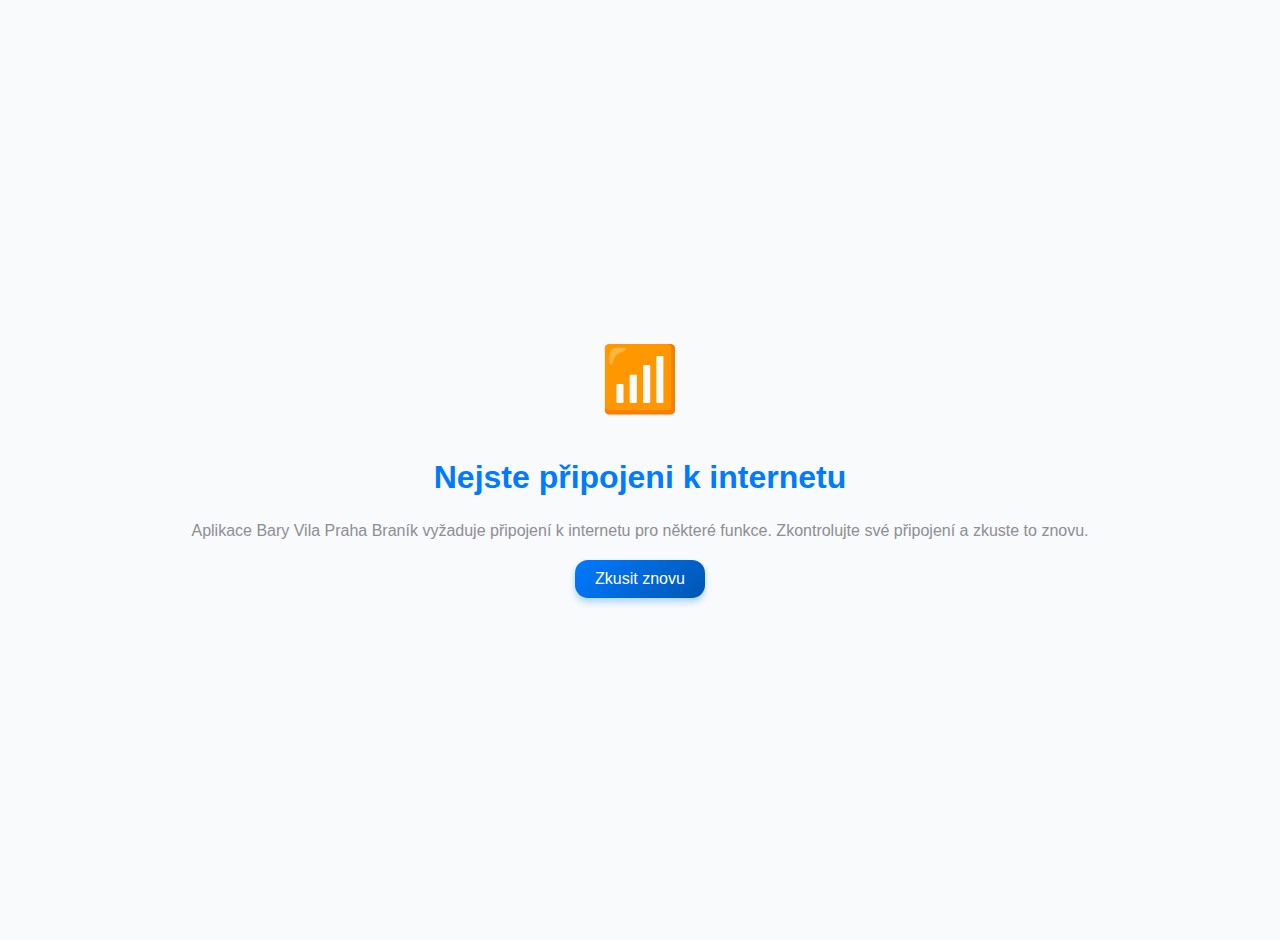
<file: offline.html>
<!DOCTYPE html>
<html lang="cs">
<head>
  <meta charset="UTF-8">
  <meta name="viewport" content="width=device-width, initial-scale=1.0, maximum-scale=1.0, user-scalable=no, viewport-fit=cover">
  <title>Offline - Bary Vila Praha Braník</title>
  <style>
    body {
      font-family: -apple-system, BlinkMacSystemFont, 'Segoe UI', Roboto, Helvetica, Arial, sans-serif;
      background-color: #f8fafc;
      color: #0f172a;
      display: flex;
      flex-direction: column;
      align-items: center;
      justify-content: center;
      height: 100vh;
      margin: 0;
      padding: 20px;
      text-align: center;
    }
    
    .offline-icon {
      font-size: 64px;
      margin-bottom: 20px;
    }
    
    h1 {
      color: #007AFF;
      margin-bottom: 10px;
    }
    
    p {
      margin-bottom: 20px;
      color: #8E8E93;
    }
    
    .btn {
      display: inline-block;
      padding: 10px 20px;
      background: linear-gradient(135deg, #007AFF, #0056b3);
      color: white;
      border: none;
      border-radius: 13px;
      cursor: pointer;
      font-weight: 500;
      text-decoration: none;
      box-shadow: 0 4px 6px rgba(0, 122, 255, 0.3);
    }
    
    @media (prefers-color-scheme: dark) {
      body {
        background-color: #000000;
        color: #FFFFFF;
      }
      
      p {
        color: #8E8E93;
      }
    }
  </style>
</head>
<body>
  <div class="offline-icon">📶</div>
  <h1>Nejste připojeni k internetu</h1>
  <p>Aplikace Bary Vila Praha Braník vyžaduje připojení k internetu pro některé funkce. Zkontrolujte své připojení a zkuste to znovu.</p>
  <a href="/" class="btn">Zkusit znovu</a>
  
  <script>
    // Kontrola připojení
    window.addEventListener('online', () => {
      window.location.reload();
    });
    
    document.querySelector('.btn').addEventListener('click', (e) => {
      e.preventDefault();
      window.location.reload();
    });
  </script>
</body>
</html>
</file>
